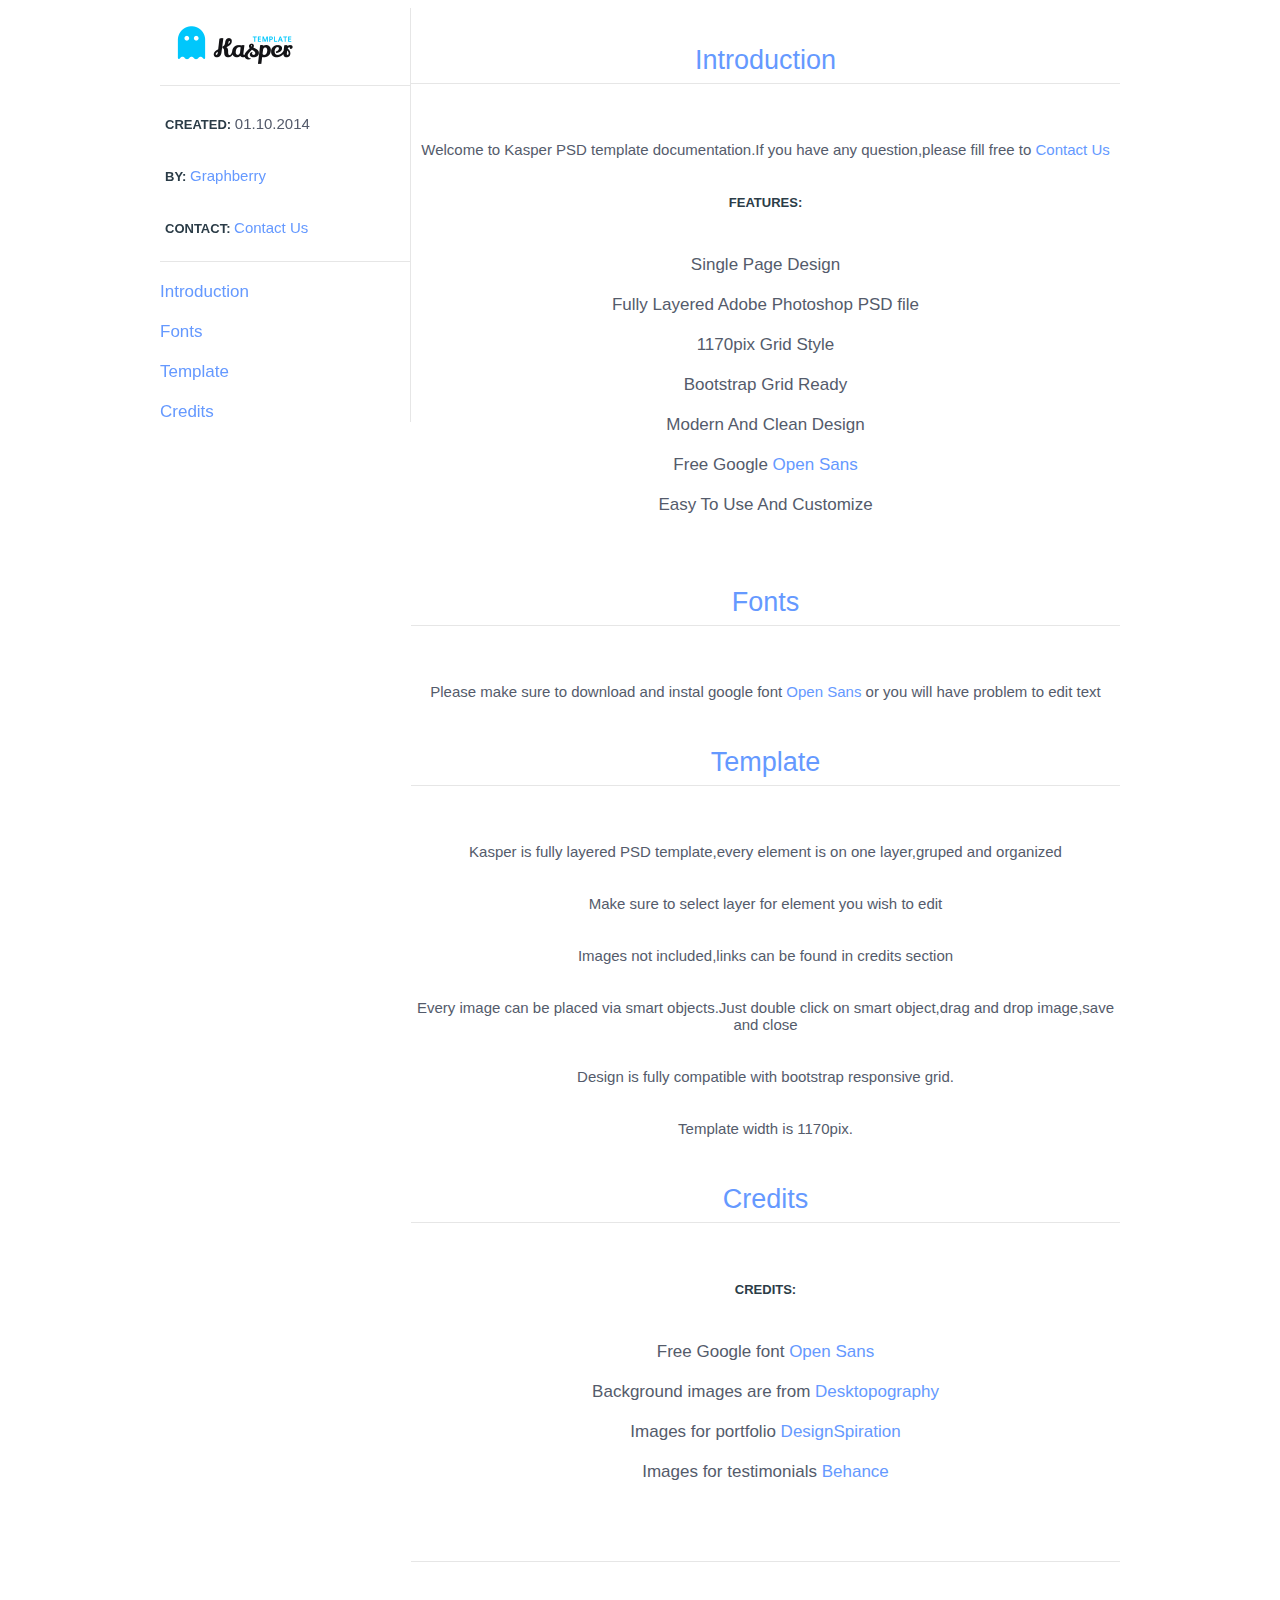
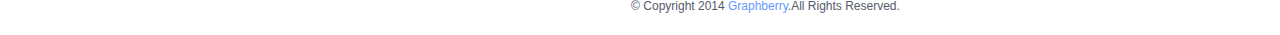
<file: PSD&&license/Help/Help.html>
<!DOCTYPE html>
<html>
<head>
	<meta charset="utf-8">
	<title>Kasper Help Page</title>
    <link rel="stylesheet" href="assets/style.css">
</head>
<body>
	<div class="container">
		<div class="side">
			<div class="info">
				<a href="http://www.graphberry.com"><img src="assets/logo.png"></a>
				<p><b>CREATED: </b> 01.10.2014</p>
				<p><b>BY: </b><a href="http://www.graphberry.com"> Graphberry</a></p>
				<p><b>CONTACT: </b><a href="http://www.graphberry.com/pages/contact"> Contact Us</a></p>
			</div>
			<div class="menu">
				<li>
					<a href="#1">Introduction</a>
				</li>
				<li>
					<a href="#2">Fonts</a>
				</li>
				<li>
					<a href="#3">Template</a>
				</li>
				<li>
					<a href="#4">Credits</a>	
				</li>
			</div>
		</div>
		<div class="content">
			<div id="1">
			    <p class="title">Introduction</p>
				<div class="intro-info">
					<p>Welcome to Kasper PSD template documentation.If you have any question,please fill free to <a href="http://www.graphberry.com/pages/contact">Contact Us</a></p>
				<p><b>FEATURES: </b> 
					<li>Single Page Design</li>
					<li>Fully Layered Adobe Photoshop PSD file</li>
					<li>1170pix Grid Style</li>
					<li>Bootstrap Grid Ready</li>
					<li>Modern And Clean Design</li>
					<li>Free Google <a href="https://www.google.com/fonts/specimen/Open+Sans">Open Sans</a></li>
					<li>Easy To Use And Customize</li>
				</p>
				</div>
		    </div>
			
			<div id="2">
			    <p class="title">Fonts</p>
				<div class="intro-info">
					<p>Please make sure to download and instal google font <a href="https://www.google.com/fonts/specimen/Open+Sans">Open Sans</a> or you will have problem to edit text</p>
				</div>
		    </div>
			
			<div id="3">
			    <p class="title">Template</p>
				<div class="intro-info">
					<p>Kasper is fully layered PSD template,every element is on one layer,gruped and organized</p>
					<p>Make sure to select layer for element you wish to edit</p>
                    <p>Images not included,links can be found in credits section</p>
                    <p>Every image can be placed via smart objects.Just double click on smart object,drag and drop image,save and close</p>
					<p>Design is fully compatible with bootstrap responsive grid.</p>
                    <p>Template width is 1170pix.</p>
				</div>
		    </div>
			
			<div id="4">
			    <p class="title">Credits</p>
				<div class="intro-info">
					<p><b>CREDITS:</b>
						<li>Free Google font <a href="https://www.google.com/fonts/specimen/Open+Sans">Open Sans</a></li>
						<li>Background images are from <a href="http://desktopography.net//">Desktopography</a></li>
						<li>Images for portfolio <a href="http://designspiration.net/">DesignSpiration</a></li>
						<li>Images for testimonials <a href="https://www.behance.net/gallery/Meet-The-People/15046965/">Behance</a></li>
                    </p>
				</div>
		    </div>
			
			<div>
				<p class="title"></p>
				<div class="footer">
					<p>© Copyright 2014 <a href="http://www.graphberry.com">Graphberry</a>.All Rights Reserved.</p>
				</div>
			</div>
		</div>
	</div>






</body>
</html>
</file>
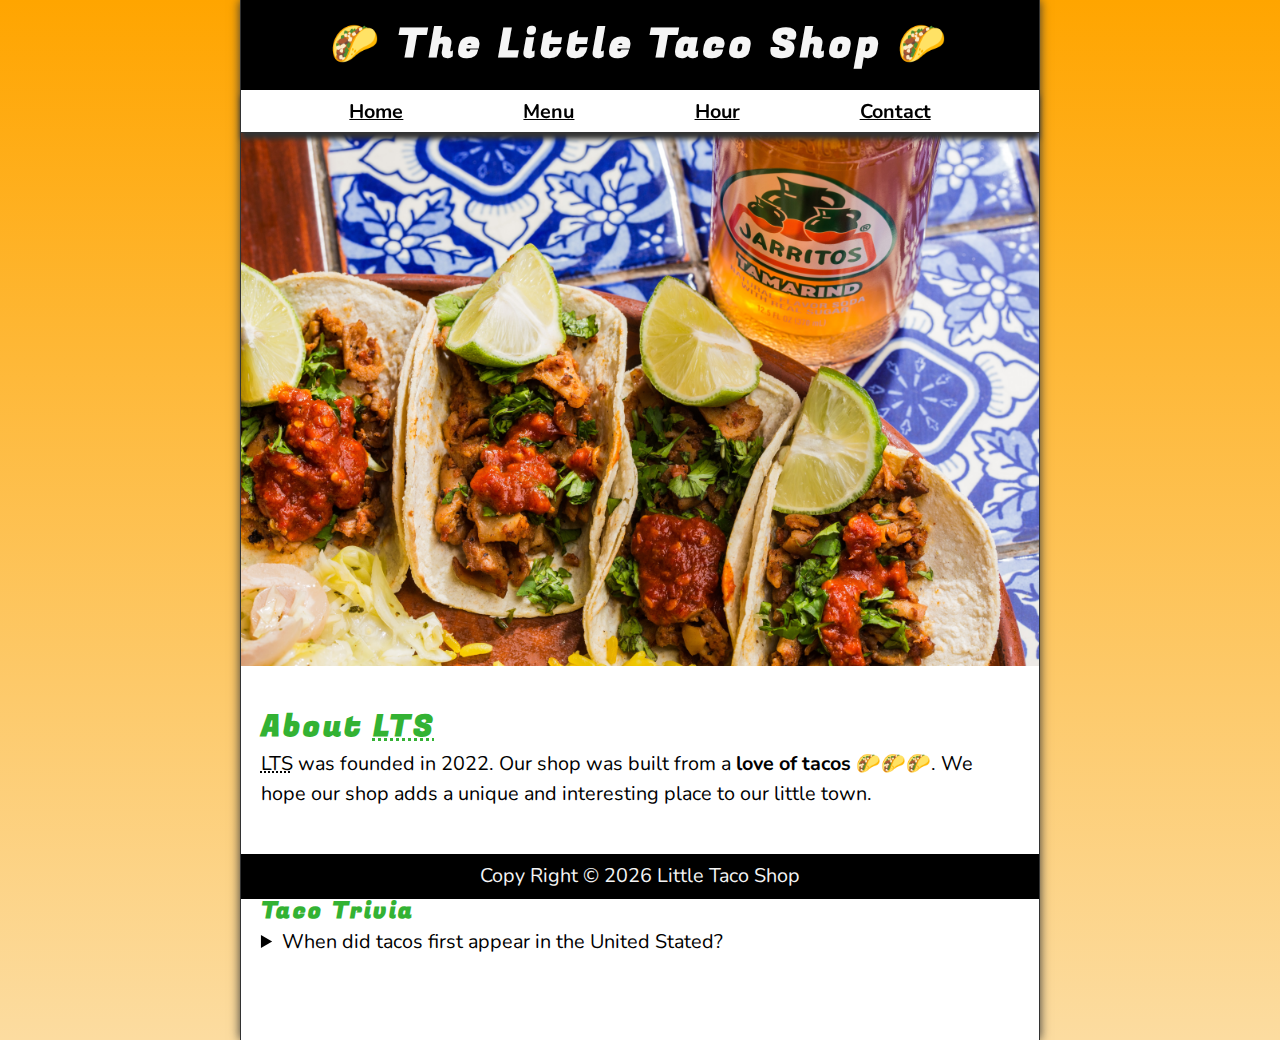
<file: training/second DaveGray/about.html>
<!DOCTYPE html>
<html lang="en">
<head>
    <meta charset="UTF-8">
    <meta http-equiv="X-UA-Compatible" content="IE=edge">
    <meta name="viewport" content="width=device-width, initial-scale=1.0">
    <meta name="author" content=" About The Little Tacos">
    <meta name=" description" content="The Little Tacos">
    <title> About LTS</title>
    <link rel="stylesheet" href="assets/Css/style.css">
    <link rel="shortcut icon" href="asset/img/favicon.ico" type="image/x-icon">
    <script src="js/app.js"defer></script>

</head>
<body>
    
    <header class="header" id="Home">
        <h1 class="header__h1"> the Little Taco Shop</h1>
        <nav aria-label="primary-navigation" class="nav__header">
            <ul class="header__ul">
                
                <li>
                    <a href="Home.html"> Home </a>
                </li>
                
                <li>
                    <a href="Home.html#Menu"> Menu</a>
                </li>
                
                <li>
                    <a href="hours.html"> Hour</a>                
                </li>
                
                <li>
                    <a href="contact.html">Contact</a>
                </li>
          
            </ul>
        </nav>
          
            </header>

            <section class="hero">
                <figure>
                    <img src="assets/img/tacos_delicioso_1000x667.png" alt="Tacos_Delicioso" title="Taco" width="1000" height="667" loading="lazy">
                    <figcaption class="offscreen">Try This Delicous Tacos   </figcaption>
                </figure>
            </section>
            
                <main class="main">
                    <article id="about" class="main__article about">
                    <h2>About <abbr title="Little Taco Shop " > LTS</abbr> </h2>
                    <section>
                    <p> <abbr title="Little Taco Shop " > LTS</abbr> was founded in <time datetime="2022">2022</time>. Our shop
                        was built from a <strong>love of tacos</strong> 🌮🌮🌮. We hope our shop adds a unique and interesting
                        place to our little town.</p>
                    </section>
                        <br>    
                        <br>
                        <aside class="about">
                        <h3>Taco Trivia</h3>
                        <details>
                            <summary>
                                When did tacos first appear in the United Stated?
                            </summary>
                            <p class="about__trivia_answer"> Jeffrey M. Pilcher, taco historian and professor of history at the University of Minnesota, says
                                the earliest mention of tacos in the United States are in a newspaper from <time
                                    datetime="1905">1905</time>. 
                                    (Source: <cite><a
                                        href="https://www.smithsonianmag.com/arts-culture/where-did-the-taco-come-from-81228162/"
                                        target="_blank">Smithsonian Magazine</a></cite>)</p>
                        </details>
                    </aside>
                </article>
            </main>
            <footer class="footer"> <p>
                <span class="nowrap">
                    Copy Right  &copy; <time id="year"></time>
                      
  
                </span>  
              <span class="nowrap">
                    Little Taco Shop

              </span>  
            
            </p></footer>
</body>

</html>
</file>
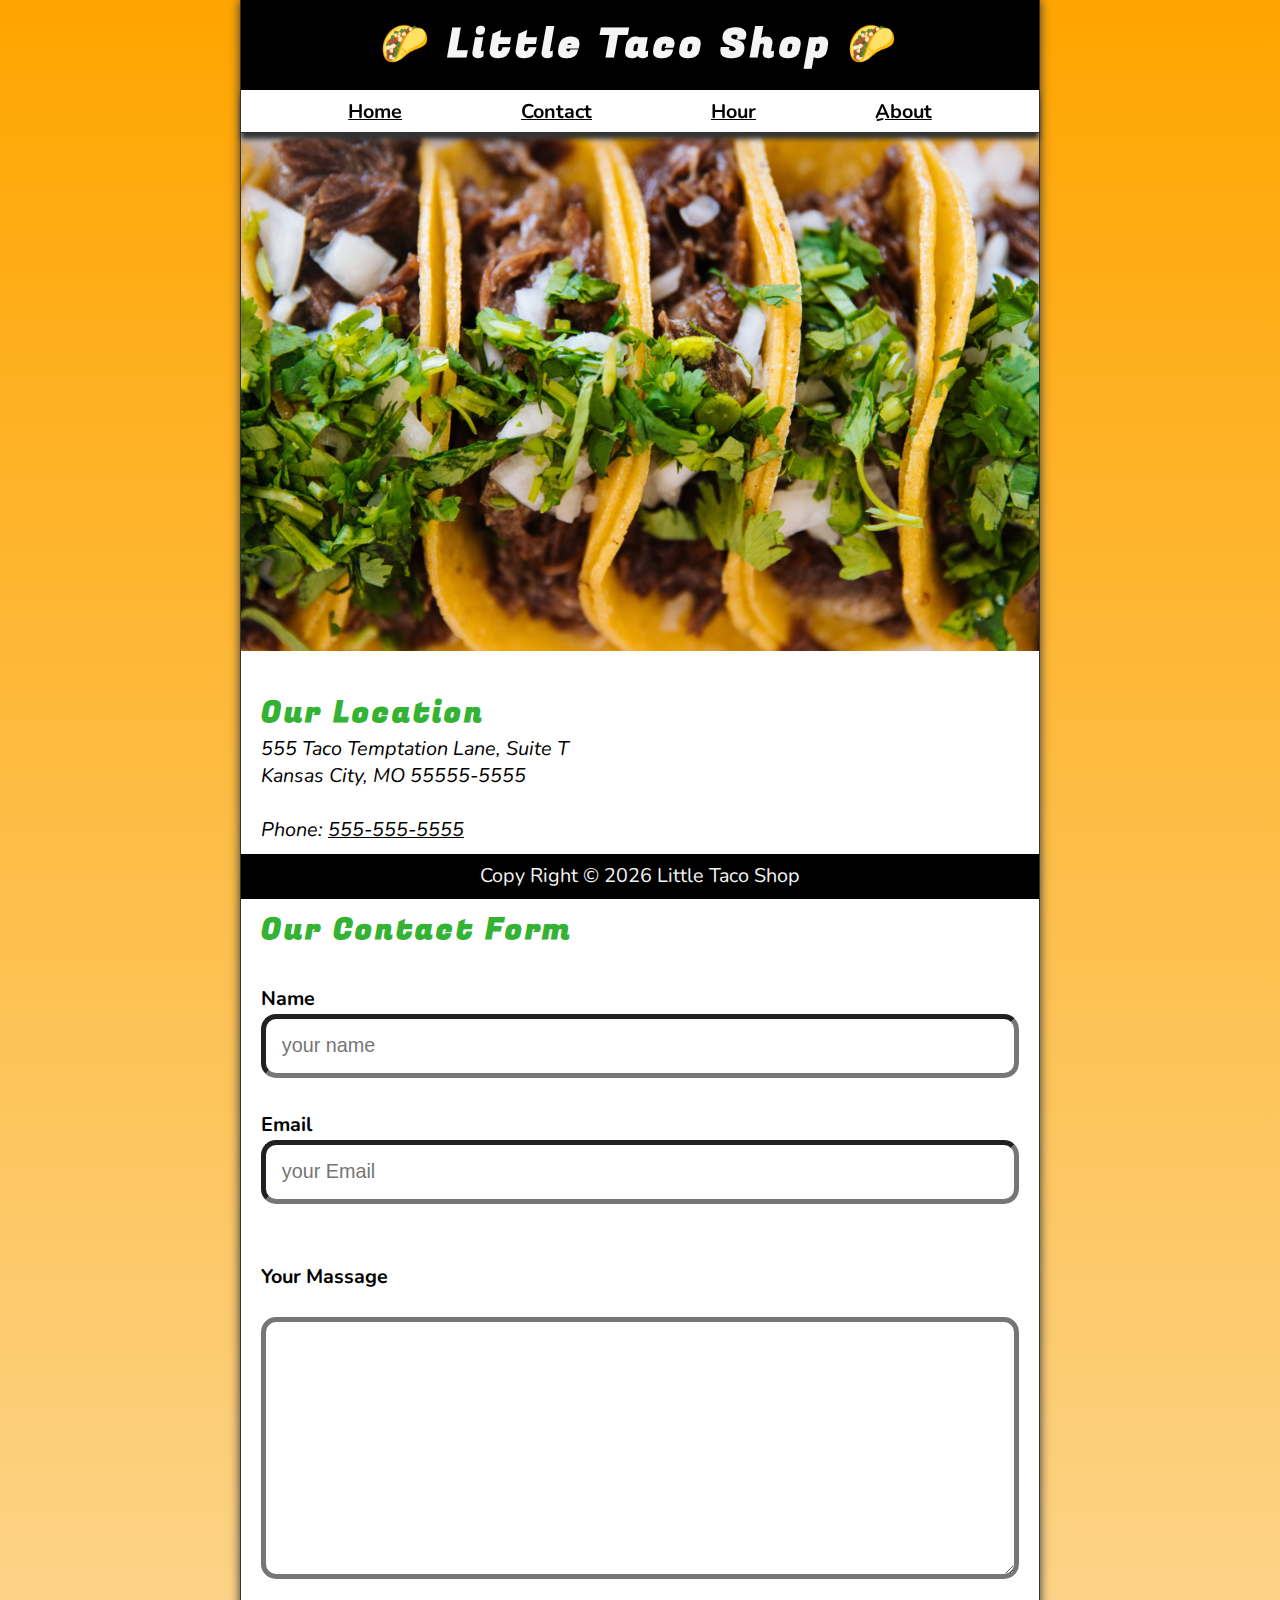
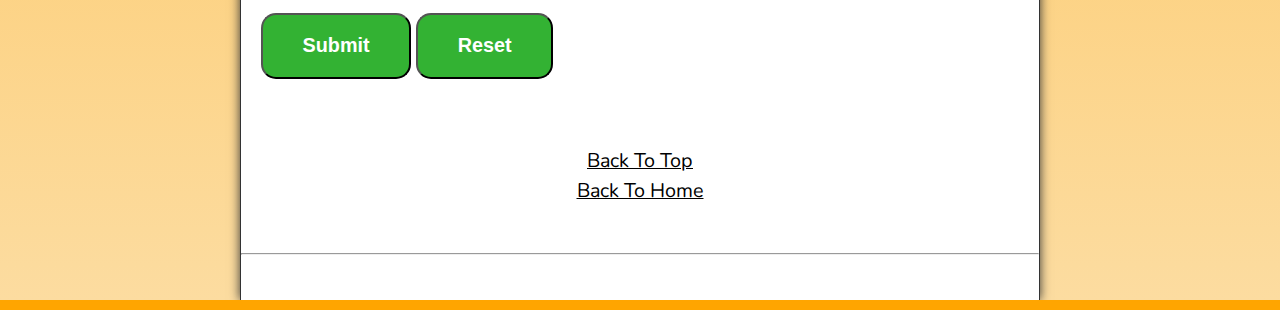
<file: training/second DaveGray/contact.html>
<!DOCTYPE html>
<html lang ="en">
<head>
    <meta charset="UTF-8">
    <meta http-equiv="X-UA-Compatible" content="IE=edge">
    <meta name="viewport" content="width=device-width, initial-scale=1.0">
    <title>contact-us -LTS</title>
    <meta name=" description" content=" We Hope to give you Infromation about what yo need">
    <meta name="author" content=" Imoo-clam">
    <link rel="stylesheet" href="assets/Css/style.css">
    <link rel="shortcut icon" href="fav icon/favicon.ico" type="image/x-icon">
    <script src="js/app.js"defer></script>

</head>

    <header class="header">
        <h1 class="header__h1"> little taco shop</h1>
        
        <nav aria-label="Contact-Navgation" class="nav__header">
            
                <ul class="header__ul">
                    <li>
                        <a href="Home.html">Home</a>
                    </li>
                    <li>
                        <a href="Home.html#Menu">Contact</a>
                    </li>
                    
                    <li>
                        <a href="hours.html">Hour</a>    
                    </li>
                    <li>
                        <a href="about.html">ِAbout</a>
                    </li>
                </ul>
              </nav>
            </header>
            <section class="hero">
            <figure>
              <img src="assets/img/tacos_close_up_1000x649.png" alt="Little Tacos Shop Tacos" title="Taco" width="1000" height="649">
              <figcaption class="offscreen">Taco and a Drink</figcaption>
          </figure>
      </section>
            <main class="main">
                <article id="OurLocation" class="main__article">
                    <h2>Our Location</h2>
                    <address>
                       555 Taco Temptation Lane, Suite T<br>
                       Kansas City, MO 55555-5555
                       <br><br>
                       Phone: <a href="tel:+5555555555">555-555-5555</a>
                   </address>
                   
               </article>
               <hr>

                <article id="OurContact" class="main__article contact">
                        <h2 class="contact__h2">Our Contact Form</h2>
                        <form action="" method="get " class="contact__form">
                            <fieldset class="contact__fieldset">
                                <legend class="offscreen">Send Us Massage </legend>
                                <p class="contact__p">
                                    <label class="contact__label" for=" name"> Name</label>
                                    <input class="contact__input" type="text" name="name" id=" name"
                                    autocomplete="on" placeholder="your name" required>
                                
                                </p>
                                <p class="contact__p">
                                    <label class="contact__label" for=" Email"> Email</label>
                                    <input class="contact__input" type="email" name="Email" id=" Email"
                                    autocomplete="on" placeholder="your Email" required
                                     >
                                
                                </p>
                            <br>
                            
                                <label class="contact__label" for="Massage">  Your Massage</label>
                                <br>
                                <textarea class="contact__textarea" name="message" id="message" cols="30" rows="10"></textarea>
                            </fieldset>

                            <br>
                            <button  class="contact__button"type="submit" formaction="" formmethod="post">Submit</button>
                            <button  class="contact__button"type="reset">Reset</button>
                        </form>
                        <br>
                        <p class="MR_p center">
                        <a  href="#"> Back To Top</a>
                        <br>
                        <a href="Home.html"> Back To Home</a>
                    </p>
                </article>
            </main>
            <hr>
            <footer class="footer"> <p>
                <span class="nowrap">
                    Copy Right  &copy; <time id="year"></time>
                      
  
                </span>  
              <span class="nowrap">
                    Little Taco Shop

              </span>  
            
            </p></footer>
</file>
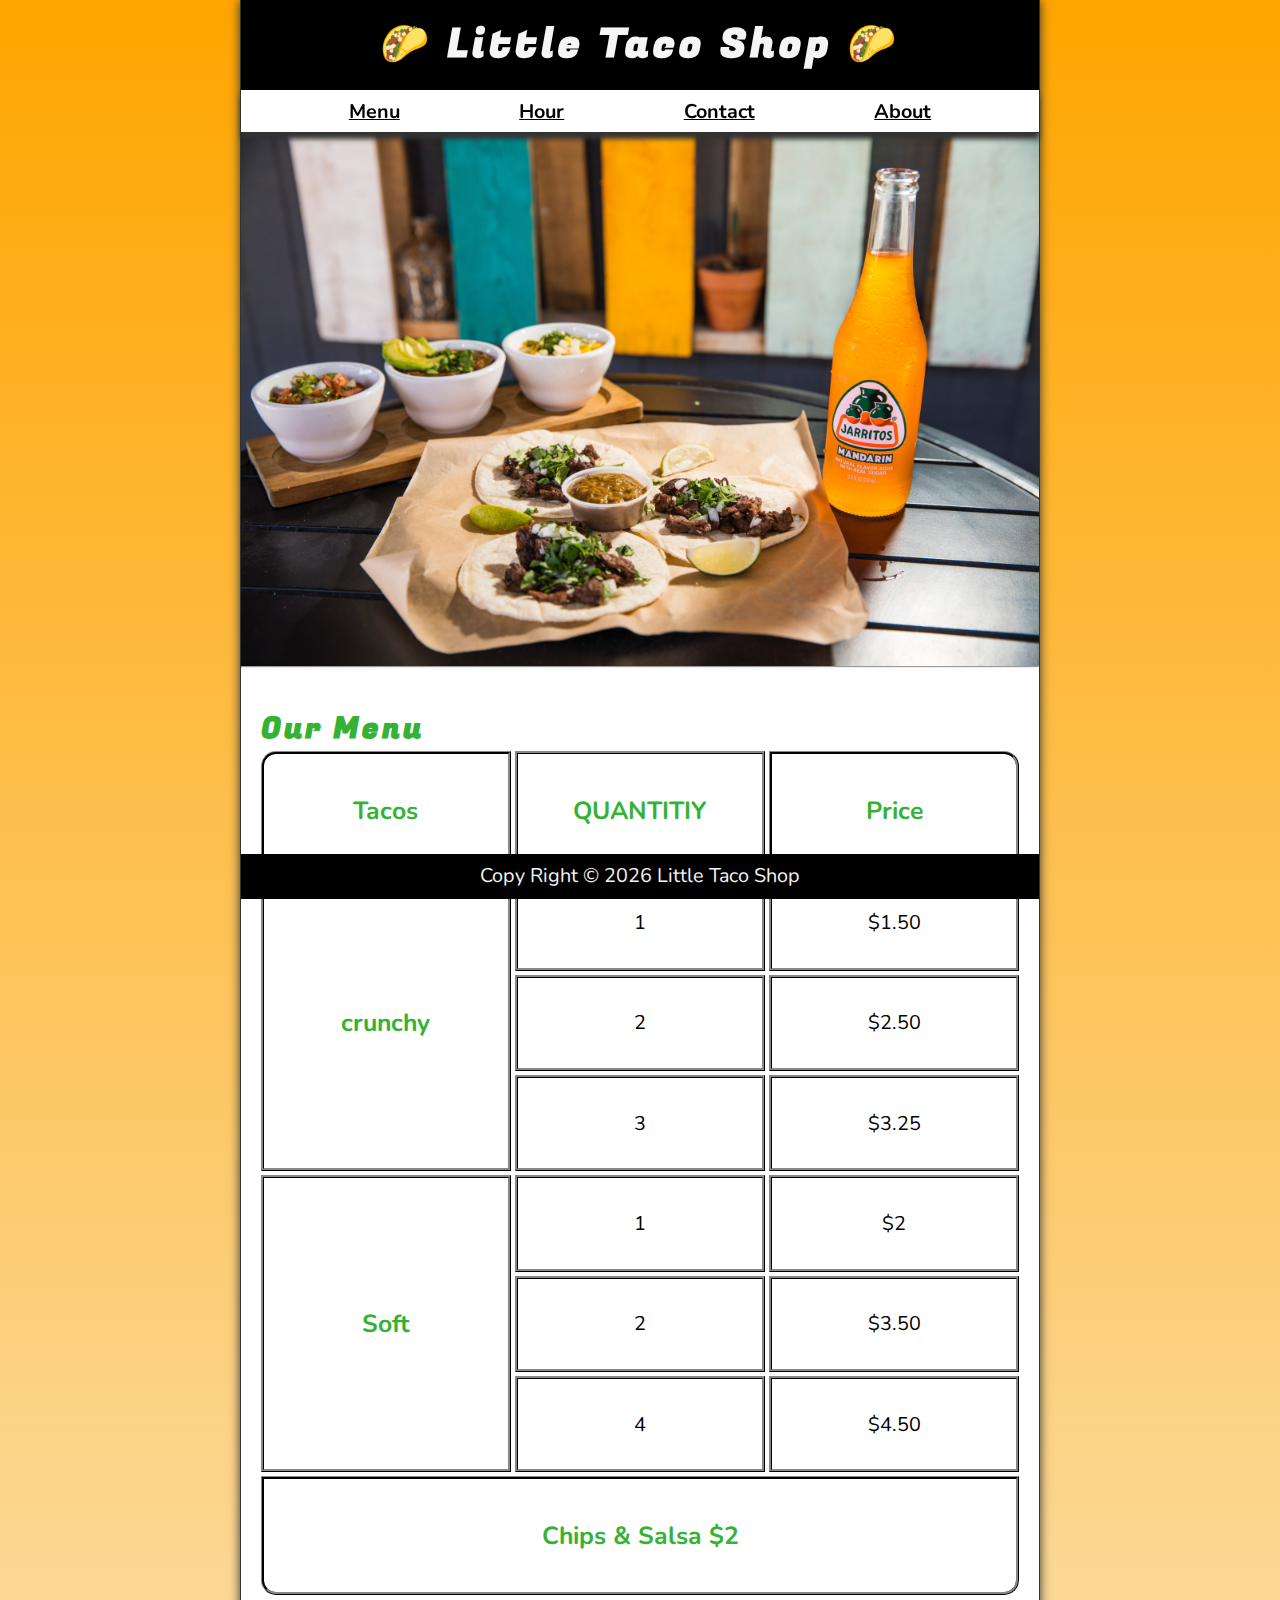
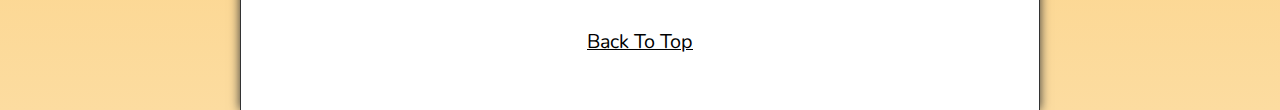
<file: training/second DaveGray/Home.html>
<!DOCTYPE html>
<html lang ="en">
<head>
    <meta charset="UTF-8">
    <meta http-equiv="X-UA-Compatible" content="IE=edge">
    <meta name="viewport" content="width=device-width, initial-scale=1.0">
    <meta name="author" content="  The offcial website about Tacos">
    <meta name=" description" content="The Little Tacos">
    <title> The Little Tacos</title>
    <link rel="stylesheet" href="assets/Css/style.css">
    <link rel="shortcut icon" href="asset/img/favicon.ico" type="image/x-icon">
    <script src="js/app.js"defer></script>
</head>
<body>
    <header class="header" id="Home">
        <h1 class="header__h1"> little Taco Shop</h1>
        <nav aria-label="primary-navigation" class="nav__header">
            <ul class="header__ul">
                
                <li>
                    <a href="#Menu"> Menu</a>
                </li>
                
                <li>
                    <a href="hours.html"> Hour</a>                
                </li>
                
                <li>
                    <a href="contact.html">Contact</a>
                </li>
                <li>
                    <a href="#about"> About </a>
                </li>
                <!-- <li>
                    <a href="#about"> About <abbr title="The little Tacos Shop">LTS </abbr></a>
                </li> -->
               
                
          
            </ul>
        </nav>
          
            </header>

            <section class="hero">
                <h2 class="hero__h2">Bienvenido !</h2> 
                <!-- welcome with Spanish  -->
                <figure>
                    <img src="assets/img/tacos_and_drink_1000x667.png" alt="tacos_and_drink" title="Taco" width="1000" height="667" loading="lazy">
                    <figcaption class="offscreen">Taco and a Drink</figcaption>
                </figure>
            </section>
            <!-- our contant   -->
           
                <hr>
                <main class="main">
                <article id="Menu" class="main__article menu">
                    <h2 class="menu__h2" > Our Menu</h2>
                <table class="menu__container">

                    <caption class="offscreen"> Our Tacos</caption>
                    <thead>
                        <tr>
                            <th class="menu__header" scope="col">Tacos</th>
                            <th class="menu__header" scope="col">QUANTITIY </th>
                            <th class="menu__header" scope="col">Price</th>
                        </tr>
                    </thead>
                    <tbody>
                        <tr >
                            <th class="menu_item menu_cr" scope="row" rowspan="3">crunchy</th>
                            <td class="menu_item">1</td>
                            <td class="menu_item">$1.50</td>
                        </tr>
                        <tr>
                            <td class="menu_item">2</td>
                            <td class="menu_item">$2.50</td>
                        </tr>
                        <tr>
                            <td class="menu_item">3</td>
                            <td class="menu_item">$3.25</td>
                        </tr>
                        <tr >
                            <th class="menu_item menu_sf" scope="row" rowspan="3Vs">Soft</th>
                            
                            <td class="menu_item">1</td>
                            <td class="menu_item">$2</td>
                        </tr>
                        <tr>
                            <td class="menu_item">2</td>
                            <td class="menu_item">$3.50</td>
                        </tr>
                        <tr>
                            <td class="menu_item">4</td>
                            <td class="menu_item">$4.50</td>
                        </tr>
                    </tbody>
                    <tfoot>
                        <tr>
                            <th class="menu_item menu_cs" scope="row" colspan="3">
                                Chips & Salsa $2
                            </th>
                        </tr>
                    </tfoot>
                </table>
            </article>
                <p class="center">

                    <a href="#">Back To Top </a>

                </p>
            </main>
            <footer class="footer"> <p>
                <span class="nowrap">
                  Copy Right  &copy; <time id="year"></time>
                    

              </span>  
              <span class="nowrap">
                    Little Taco Shop

              </span>  
            
            </p></footer>

</body>
</file>
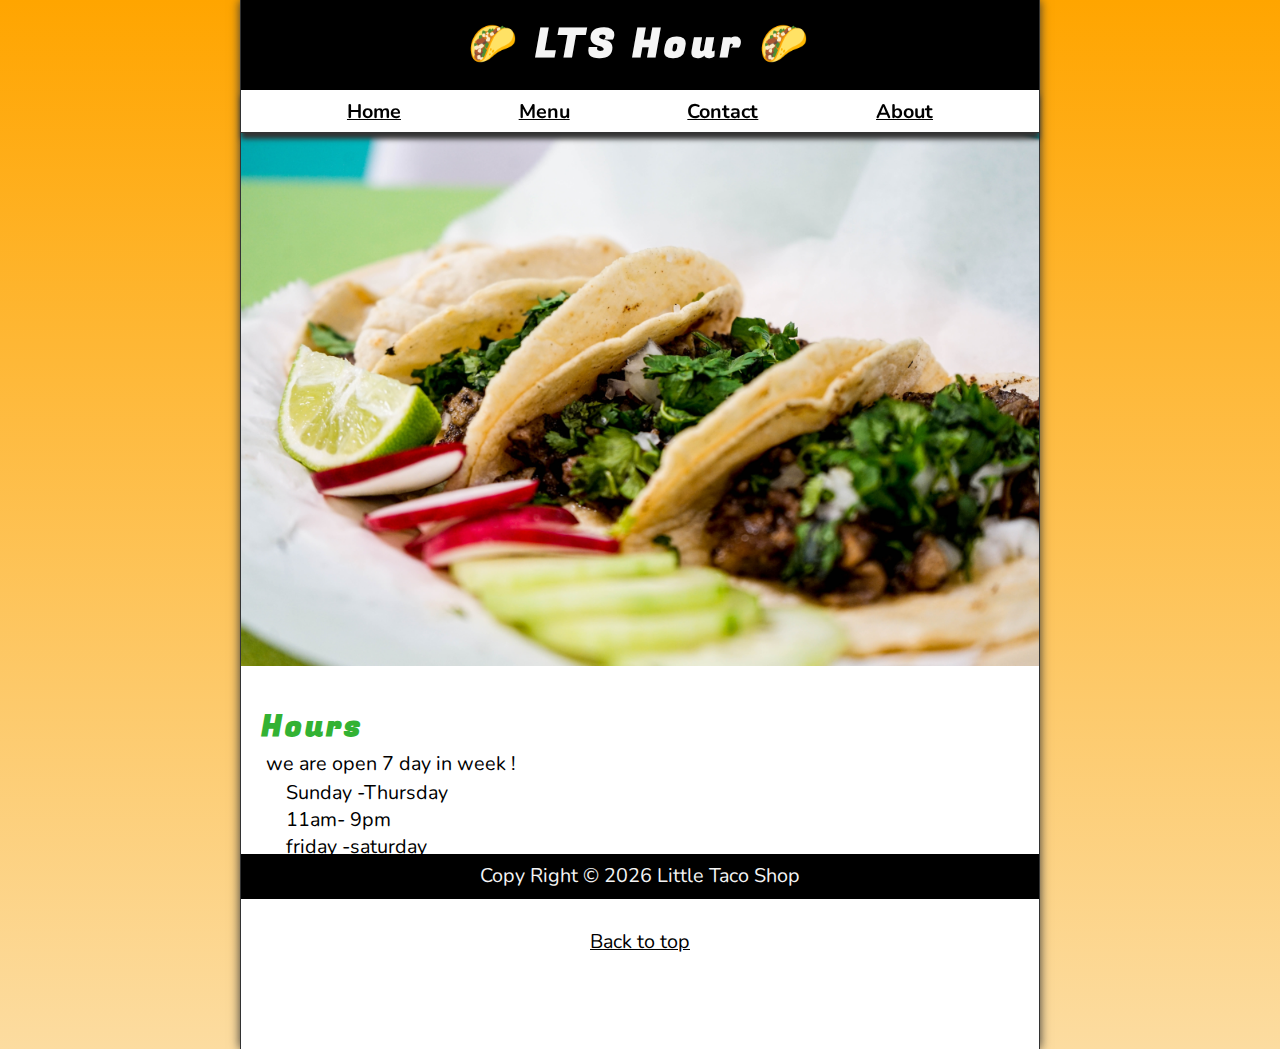
<file: training/second DaveGray/hours.html>
<!DOCTYPE html>
<html lang ="en">
<head>
    <meta charset="UTF-8">
    <meta http-equiv="X-UA-Compatible" content="IE=edge">
    <meta name="viewport" content="width=device-width, initial-scale=1.0">
    <title> LTS Hour</title>
    <meta name=" description" content="The Little Tacos Store Hours">
    <meta name="author" content=" Imoo-clam">
    <link rel="shortcut icon" href="fav icon/favicon.ico" type="image/x-icon">
    <link rel="stylesheet" href="assets/Css/style.css">
    <script src="js/app.js"defer></script>


</head>
<body>
    <header class="header">
        <h1 class="header__h1"> LTS Hour</h1>
        <nav class="nav__header">
            
                <ul class="header__ul">
                    <li>
                        <a href="Home.html">Home</a>
                    </li>
                   
                    <li>
                        <a href="Home.html#Menu"> Menu</a>
                    </li>
                    <li>
                        <a href="contact.html">Contact</a>
                    </li>
                    <li>
                        <a href="about.html"> About </a>
                    </li>
                </ul>
                
                
                
            </nav>
        </header>
        
        <section class="hero">
            <figure>
                        
               <img src="assets/img/tacos_tray_1000x667.png" alt="tacos_tray-pic" width="1000" height="667" title="the great day in tacos">
                <figcaption class="offscreen">  &nbsp;&nbsp; &nbsp;&nbsp;A Tray OF Tasty Tacos</figcaption>
                </figure>
        </section>
        <main class="main">
            <article class="main__article">
                <h2> hours </h2>

        <p>  &nbsp;we are open 7 day in week !</p>
        <dl>
            <dt>
                &nbsp;&nbsp; &nbsp; Sunday -Thursday
            </dt>
            <dd>
                &nbsp;&nbsp; &nbsp;  11am- 9pm
            </dd>
            <dt>
                &nbsp;&nbsp; &nbsp;  friday -saturday
            </dt>
            <dd>
                &nbsp;&nbsp; &nbsp;  11am - 9 pm
            </dd>
        </dl>
        <p class="center MR_p">

            <a href="#">Back to top</a>
        </p>
          
    </article>
    </main>  
    <footer class="footer"> <p>
        <span class="nowrap">
            Copy Right  &copy; <time id="year"></time>
              

        </span>   
      <span class="nowrap">
            Little Taco Shop

      </span>  
    
    </p></footer>
   
    
</body>
</html>
</file>
<file: PSD&&license/Help/assets/style.css>
.info a {
	text-decoration:none;
	font-family:Arial;
	color:#6599FF;
	font-size:15px;
}
a:hover {
	color:#00E1FF;
}
b {
	color:#2B3C47;
	font-family:Arial;
	font-size:13px;
}
p {
	color:#545B6B;
	font-family:Arial;
	font-size:15px;
	padding:10px 5px;
}
.container {
	width:960px;
	margin:0 auto;
}
.side {
	float:left;
	width:250px;
	border-right:1px solid #E6E6E6;
	position:fixed;
}
.content {
	float:right;
	width:709px;
}
.side img {
	width:150px;
	height:60px;
	border-bottom:1px solid #E6E6E6;
	padding:7px 100px 10px 0px;
}
.info {
	border-bottom:1px solid #E6E6E6;
}
li {
	list-style:none;
	padding-top:20px;
	color:#545B6B;
	font-family:Arial;
}
li a {
	font-size:17px;
	text-decoration:none;
	color:#6599FF;
}
li a:hover {
	color:#00E1FF;
}	
.title {
	color:#6599FF;
	text-align:center;
	font-size:27px;
	border-bottom:1px solid #E6E6E6;
	padding-bottom:7px;
}
.intro-info {
	text-align:center;
	padding-top:5px;
}
.intro-info a {
	color:#6599FF;
	text-decoration:none;
}
.intro-info a:hover {
	color:#00E1FF;
}	
.intro-info li {
	font-size:17px;
}	
.footer p {
	font-size:12px;
	color:#545B6B;
	text-align:center;
}
.footer a {
	color:#6599FF;
	text-decoration:none;
}
.footer a:hover {
	color:#00E1FF;
}
</file>
<file: training/second DaveGray/assets/Css/style.css>
@import url('https://fonts.googleapis.com/css2?family=Fugaz+One&family=Nunito:ital,wght@0,200;0,300;0,400;0,500;0,600;1,200;1,300;1,400;1,500&family=Poppins:ital,wght@0,100;0,200;0,400;0,500;0,600;0,700;0,800;0,900;1,400;1,500;1,600;1,700;1,800;1,900&display=swap');

@import url('https://fonts.googleapis.com/css2?family=Fugaz+One&family=Poppins:ital,wght@0,100;0,200;0,400;0,500;0,600;0,700;0,800;0,900;1,400;1,500;1,600;1,700;1,800;1,900&display=swap');

/* font-family: 'Fugaz One', cursive;
font-family: 'Nunito', sans-serif;
font-family: 'Poppins', sans-serif; */
/* RESET */
*,
*::after,
*::before {
    margin: 0;
    padding: 0;
    box-sizing: border-box;
}
img{display: block;
max-width: 100%;
height: auto;
}
input,button,textarea{
    font-size: inherit;
}

/* End RESET */
:root {
    /*font*/
    --FF:'Nunito', sans-serif;
    --FF-HEADING: 'Fugaz One', 'cursive';
    --FS:clamp(1rem,2.2vh,1.5rem );
    --BGCOLOR-FADE:rgb(252,220,160); 
    --BGCOLOR:orange;
    --BGIMAGE:linear-gradient(to bottom, var(--BGCOLOR) , var(--BGCOLOR-FADE)) ;
    --BODYCOLOR:#FFF;
    --BORDERCOLOR:#333;
    --btn: #fff;
    --FONTCOLOR:#000;
    --HEADER-BGCOLOR: #000;
    --HEADER-COLOR: whitesmoke;
    --HEROBGCOLOR:rgba(51,178,51,0.75);
    --HEROCOLOR:#FFf;
    --HIGHTLIGHT-COLOR:rgb(51,178,51);
    --LINK-ACTIVE:orange;
    --LINK-COLOR:#000;
    --LINK-HOVER:hsl(0, 0%, 0%,0.6);
    --NAV_BGCOLOR:#fff;
    --NAV_COLOR:#fff;
    /* COLORS */


    /* BORDERS */
    --BORDERS:1px solid var(--BORDERCOLOR);
    --BORDERSRADIUS:15px;
    /* STANDERD PADDING */
    --PADDING-TB:0.4em;
    --PADDING-SIDE:2.5%;
    /* STANDERD MARGIN */
    --MARGIN :clamp(1.6em,3vh,2.4em)
    0;
}
@media (prefers-color-scheme: dark){
    :root {
  
    
  /* COLORS */
  --BGCOLOR:#000;
  --BGCOLOR-FADE:gray; 
  --HEADER-COLOR: whitesmoke;
  --NAV_BGCOLOR:rgb(20, 20, 20);
  --HEROCOLOR:#333;
  --BODYCOLOR:#333;
  --FONTCOLOR:whitesmoke;
  --BORDERCOLOR:whitesmoke;
  --HIGHTLIGHT-COLOR:whitesmoke;
  --LINK-COLOR:whitesmoke;
  --LINK-HOVER:orange;
  --LINK-ACTIVE:rgba(252,200,103);
  --btn: #000;
  
      }
  }
/* UTILITY CLASSES */
.offscreen{
    position: absolute;
    left: -10000px;

}
.center{
    text-align: center;
}
.nowrap{
    white-space: nowrap;
}

/* GENERAL STYLE */

html {
    scroll-behavior: smooth;
    font-size: var(--FS);
    /* may be you have to make 10px or 62.5% for easy  assign the ram */
    font-family: var(--FF);
    background-color: var(--BGCOLOR);
    background-image: var(--BGIMAGE);
}
body{
    background-color: var(--BODYCOLOR);
    color:var(--FONTCOLOR);
    min-height: 100vh;
    max-width: 800px;
    margin: 0 auto;
    border-left: var(--BORDERS);
    border-right: var(--BORDERS);
    box-shadow: 0 0 10px var(--BORDERCOLOR);
}
h1,h2,h3{
    font-family: var(--FF-HEADING);
    letter-spacing: .1em;
    text-transform: capitalize;
}
h2,h3{
    color: var(--HIGHTLIGHT-COLOR);
}
p{
    line-height: 1.5;
}
a:any-link{
    color: var(--LINK-COLOR);
}
a:hover,a:focus-visible{
    color: var(--LINK-HOVER);
    
}
a:active{
    color: var(--LINK-ACTIVE);
    
}
/* || Header */
.header{

    position: sticky;
    top: 0;
    z-index: 1;
}
.header__h1{
    text-align: center;
    background-color: var(--HEADER-BGCOLOR);
    color: var(--HEADER-COLOR);
    padding: var(--PADDING-TB) var(--PADDING-SIDE);
}
.nav__header{
    background-color: var(--NAV_BGCOLOR);
    font-weight:bold;
    border-bottom: var(--BORDERS);
    box-shadow: 0px 6px 5px var(--BORDERCOLOR);
    
    }
    .header__ul{
        padding: var(--PADDING-TB) var(--PADDING-SIDE);
        list-style: none;
        display: flex;
        justify-content: space-evenly;
        gap:1.6rem;
    }
    /* HERO */
    .hero{
        position: relative;
    }
    .hero__h2{
        background-color: var(--HEROBGCOLOR);
        color: var(--HEROCOLOR);
        padding: 0.4em 0.8em;
        letter-spacing: 0.1em;
        text-shadow: 2px 2px 3px var(--BORDERCOLOR);
        position: absolute;
        top: -100px;
        left: 20px;
        animation: showwelcome 0.5s ease-in-out 1s forwards;
    }
    @keyframes showwelcome{

        0%{
            top:-20px;
            transform: skew(0deg,-5deg)
            scaleY(0);
        }
        80%{
            top:30px;
            transform: skew(10deg,0deg)
            scaleY(1.2);
        }
        100%{
            top:20px;
            transform: skew(10deg,0deg)
            scaleY(1.2);
        }
    }
    /* FOOTER */
    .footer{
        position: sticky;
        bottom: 0;
        background-color: var(--HEADER-BGCOLOR);
        color: var(--HEADER-COLOR);
        padding: var(--PADDING-TB) var(--PADDING-SIDE);
        text-align: center;
    }
    /* ||MAIN */
    .main{
        padding: var(--PADDING-TB) var(--PADDING-SIDE);

    }
    .main__article{
        scroll-margin-top: 10.4rem;
        margin: var(--MARGIN);
    }
    .main__article:first-child{
        margin-top: 1.6em;
    }
    /* about */
    .about{
        margin: var(--MARGIN);
    }
    .about__trivia_answer{
        margin-top: 1em;
    }
    /* contact */
    .contact__h2{
         margin: 0;
    }
    .contact__fieldset{
        border: none;
    }
    .contact__p{
        margin: 1.6em 0;
    }
    .contact__label{
        display: block;
        font-weight: bold;
    }
    .contact__input,
    .contact__textarea{
        padding: 0.8em;
        border-radius:var(--BORDERSRADIUS);
        border-width: 5px;
        width: 100%;
    }
    .contact__button{
        padding: 1em 2em;
        border-radius:var(--BORDERSRADIUS);
        background-color: var(--HIGHTLIGHT-COLOR);
        color: var(--btn);
        font-weight: bold;
    }
    /* menu */
    thead,tfoot,tr,tbody{
        display: contents   ;

    }
    .menu__container{
        display: grid;
        grid-template-columns:  repeat(3,1fr);
        grid-template-areas: 
        " hd1 hd2 hd3"
        "cr cr1 cr1p"
        "cr cr2 cr2p"
        "cr cr3 cr3p"
        "sf  sf1 sf1p"
        "sf  sf2 sf2p"
        "sf  sf3 sf3p"
        
        "cs cs cs "

        ;
        gap: .2em;
        margin-bottom: 1.6em;
    }
    .menu_cr{
        grid-area: cr;
    }
    .menu_sf{
        grid-area: sf;
    }
    .menu_cs{
        grid-area: cs;
       
    }
    .menu__header,
    .menu_cs,
    .menu_cr ,
    .menu_sf{
        color: var(--HIGHTLIGHT-COLOR);
        font-weight: bold;
        height: 100%;
        display: grid;
        place-content: center;
    }
    .menu__header{
        border-bottom: var(--BORDERS);
    }
    .menu__header, .menu_item{
        width: 100%;
        border: medium ridge var(--BORDERCOLOR);
        padding: 1.6em;
    }
    .menu_item{
        display: grid;
        place-content: center;
    }
    thead th:first-child{
        border-top-left-radius: var(--BORDERSRADIUS);
    }
    thead th:last-child{
        border-top-right-radius: var(--BORDERSRADIUS);
    }
    tfoot th{
        border-bottom-right-radius: var(--BORDERSRADIUS);
        border-bottom-left-radius: var(--BORDERSRADIUS);
        
    }
    .MR_p{
        margin: 2em;
    }

    @media screen and (min-width:576px){
        .header__h1::before{
            content: '🌮 ';
        }
        .header__h1::after{
            content: ' 🌮';
        }
        .menu__header,
    .menu_cs,
    .menu_cr ,
    .menu_sf{
        font-size: 125%;
    }
    }
</file>
